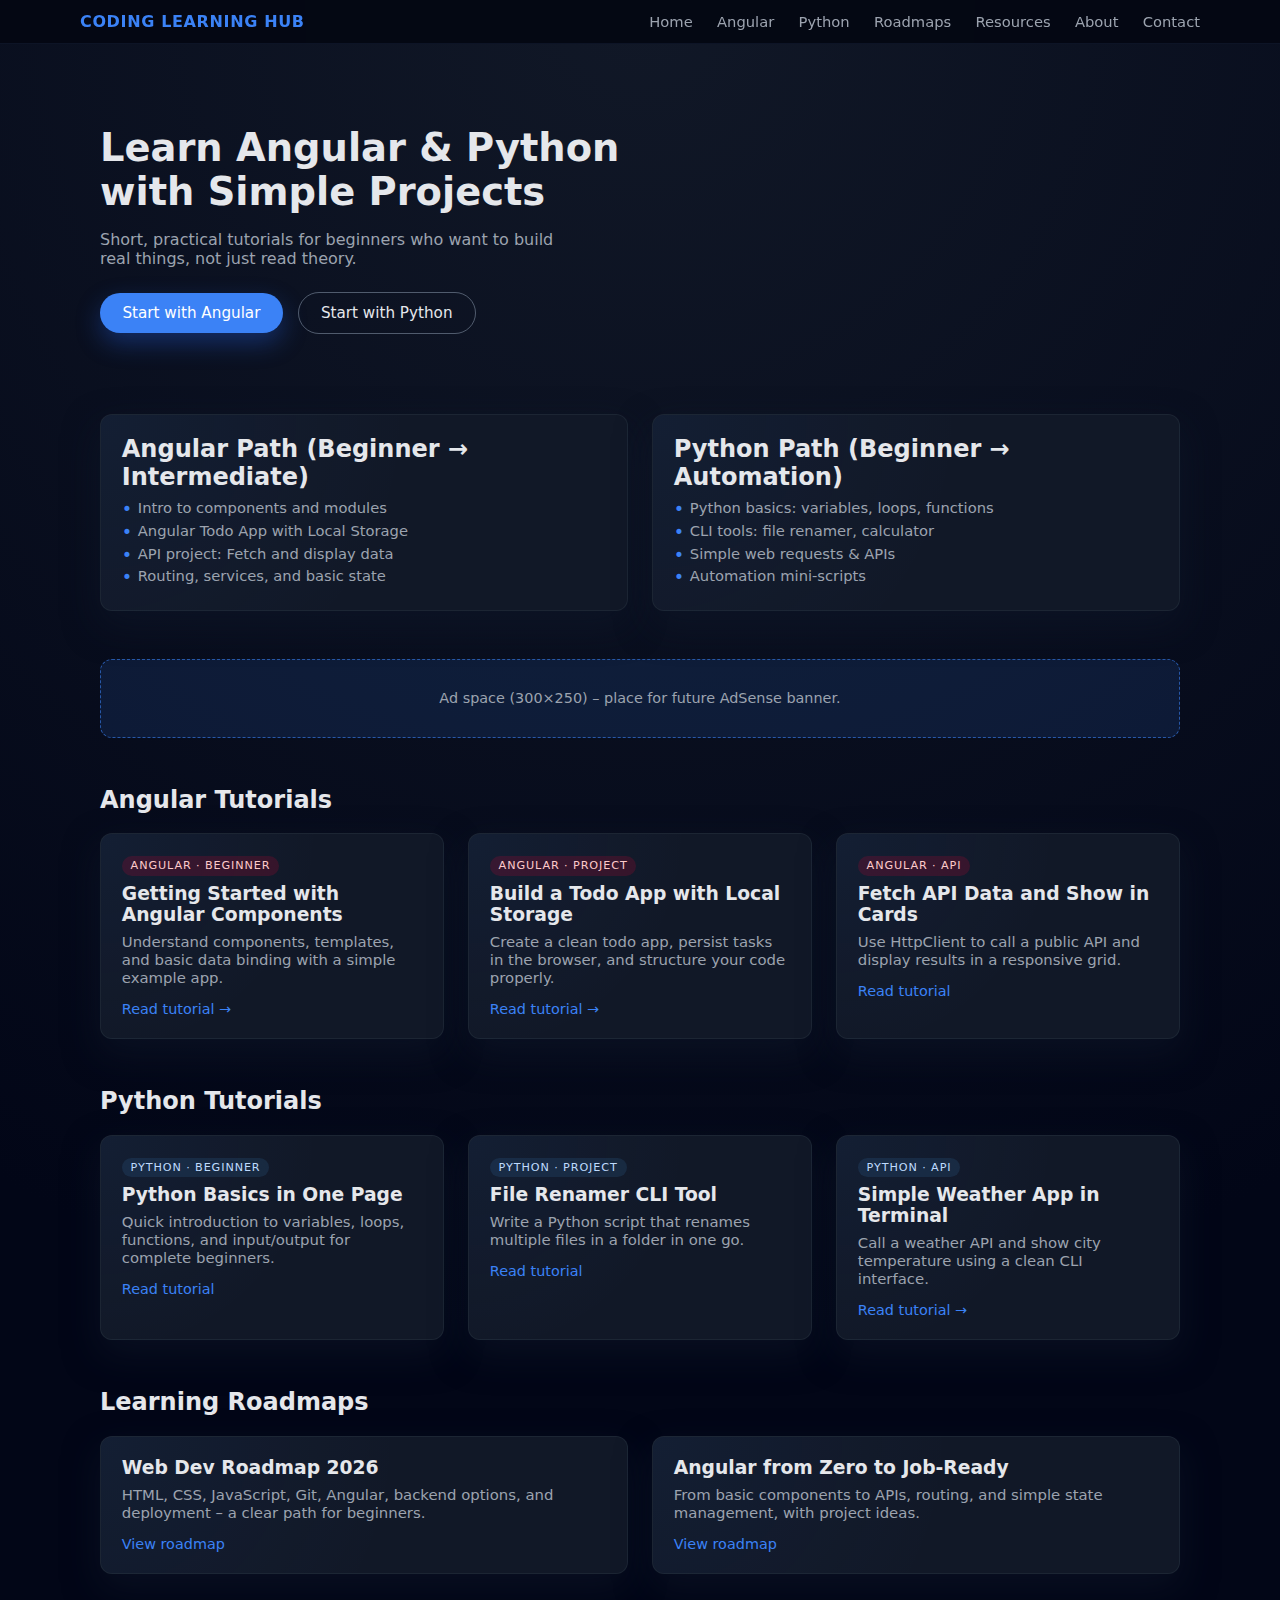
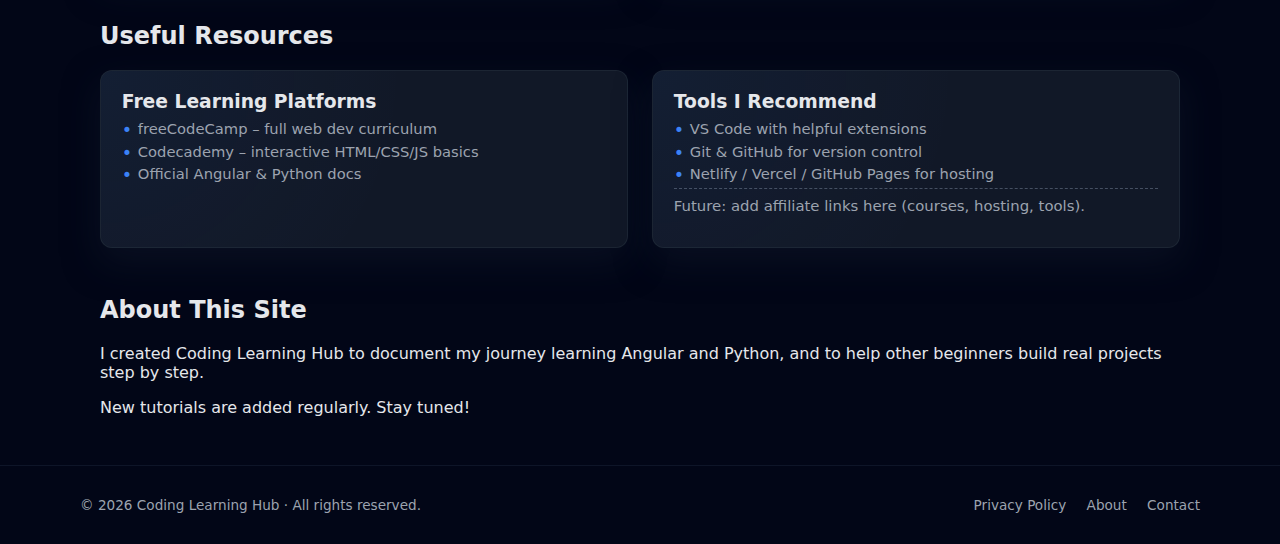
<file: index.html>
<!DOCTYPE html>
<html lang="en">

<head>
    <meta charset="UTF-8" />
    <meta name="viewport" content="width=device-width, initial-scale=1.0" />
    <title>Coding Learning Hub – Angular & Python</title>
    <link rel="stylesheet" href="styles.css" />
</head>

<body>
    <header class="top-bar">
        <div class="container nav">
            <div class="logo">Coding Learning Hub</div>
            <nav>
                <a href="#home">Home</a>
                <a href="#angular">Angular</a>
                <a href="#python">Python</a>
                <a href="#roadmaps">Roadmaps</a>
                <a href="#resources">Resources</a>
                <a href="about.html">About</a>
                <a href="contact.html">Contact</a>

            </nav>
        </div>
    </header>

    <main id="home" class="container">
        <!-- Hero -->
        <section class="hero">
            <div class="hero-text">
                <h1>Learn Angular & Python with Simple Projects</h1>
                <p>Short, practical tutorials for beginners who want to build real things, not just read theory.</p>
                <a href="#angular" class="btn">Start with Angular</a>
                <a href="#python" class="btn btn-outline">Start with Python</a>
            </div>
        </section>

        <!-- Featured paths -->
        <section class="grid two-col section">
            <div class="card">
                <h2>Angular Path (Beginner → Intermediate)</h2>
                <ul class="list">
                    <li>Intro to components and modules</li>
                    <li>Angular Todo App with Local Storage</li>
                    <li>API project: Fetch and display data</li>
                    <li>Routing, services, and basic state</li>
                </ul>
            </div>
            <div class="card">
                <h2>Python Path (Beginner → Automation)</h2>
                <ul class="list">
                    <li>Python basics: variables, loops, functions</li>
                    <li>CLI tools: file renamer, calculator</li>
                    <li>Simple web requests & APIs</li>
                    <li>Automation mini-scripts</li>
                </ul>
            </div>
        </section>

        <!-- Ad placeholder -->
        <section class="section ad-placeholder">
            <p>Ad space (300×250) – place for future AdSense banner.</p>
        </section>

        <!-- Angular tutorials -->
        <section id="angular" class="section">
            <h2>Angular Tutorials</h2>
            <div class="grid three-col">
                <article class="card">
                    <span class="tag angular">Angular · Beginner</span>
                    <h3>Getting Started with Angular Components</h3>
                    <p>Understand components, templates, and basic data binding with a simple example app.</p>
                    <a href="todo-app.html" class="link">Read tutorial →</a>

                </article>
                <article class="card">
                    <span class="tag angular">Angular · Project</span>
                    <h3>Build a Todo App with Local Storage</h3>
                    <p>Create a clean todo app, persist tasks in the browser, and structure your code properly.</p>
                    <a href="todo-app.html" class="link">Read tutorial →</a>

                </article>
                <article class="card">
                    <span class="tag angular">Angular · API</span>
                    <h3>Fetch API Data and Show in Cards</h3>
                    <p>Use HttpClient to call a public API and display results in a responsive grid.</p>
                    <a href="#" class="link">Read tutorial</a>
                </article>
            </div>
        </section>

        <!-- Python tutorials -->
        <section id="python" class="section">
            <h2>Python Tutorials</h2>
            <div class="grid three-col">
                <article class="card">
                    <span class="tag python">Python · Beginner</span>
                    <h3>Python Basics in One Page</h3>
                    <p>Quick introduction to variables, loops, functions, and input/output for complete beginners.</p>
                    <a href="#" class="link">Read tutorial</a>
                </article>
                <article class="card">
                    <span class="tag python">Python · Project</span>
                    <h3>File Renamer CLI Tool</h3>
                    <p>Write a Python script that renames multiple files in a folder in one go.</p>
                    <a href="#" class="link">Read tutorial</a>
                </article>
                <article class="card">
                    <span class="tag python">Python · API</span>
                    <h3>Simple Weather App in Terminal</h3>
                    <p>Call a weather API and show city temperature using a clean CLI interface.</p>
                    <a href="todo-app.html" class="link">Read tutorial →</a>

                </article>
            </div>
        </section>

        <!-- Roadmaps -->
        <section id="roadmaps" class="section">
            <h2>Learning Roadmaps</h2>
            <div class="grid two-col">
                <article class="card">
                    <h3>Web Dev Roadmap 2026</h3>
                    <p>HTML, CSS, JavaScript, Git, Angular, backend options, and deployment – a clear path for
                        beginners.</p>
                    <a href="#" class="link">View roadmap</a>
                </article>
                <article class="card">
                    <h3>Angular from Zero to Job-Ready</h3>
                    <p>From basic components to APIs, routing, and simple state management, with project ideas.</p>
                    <a href="#" class="link">View roadmap</a>
                </article>
            </div>
        </section>

        <!-- Resources -->
        <section id="resources" class="section">
            <h2>Useful Resources</h2>
            <div class="grid two-col">
                <div class="card">
                    <h3>Free Learning Platforms</h3>
                    <ul class="list">
                        <li>freeCodeCamp – full web dev curriculum</li>
                        <li>Codecademy – interactive HTML/CSS/JS basics</li>
                        <li>Official Angular & Python docs</li>
                    </ul>
                </div>
                <div class="card">
                    <h3>Tools I Recommend</h3>
                    <ul class="list">
                        <li>VS Code with helpful extensions</li>
                        <li>Git & GitHub for version control</li>
                        <li>Netlify / Vercel / GitHub Pages for hosting</li>
                    </ul>
                    <p class="note">
                        Future: add affiliate links here (courses, hosting, tools).
                    </p>
                </div>
            </div>
        </section>

        <!-- About -->
        <section id="about" class="section">
            <h2>About This Site</h2>
            <p>
                I created Coding Learning Hub to document my journey learning Angular and Python,
                and to help other beginners build real projects step by step.
            </p>
            <p>
                New tutorials are added regularly. Stay tuned!
            </p>
        </section>
    </main>

    <footer class="footer">
        <div class="container footer-inner">
            <p>© <span id="year"></span> Coding Learning Hub · All rights reserved.</p>
            <p class="footer-links">
                <a href="privacy-policy.html">Privacy Policy</a>
                <a href="about.html">About</a>
                <a href="contact.html">Contact</a>
            </p>

        </div>
    </footer>

    <script>
        document.getElementById("year").textContent = new Date().getFullYear();
    </script>
</body>

</html>
</file>
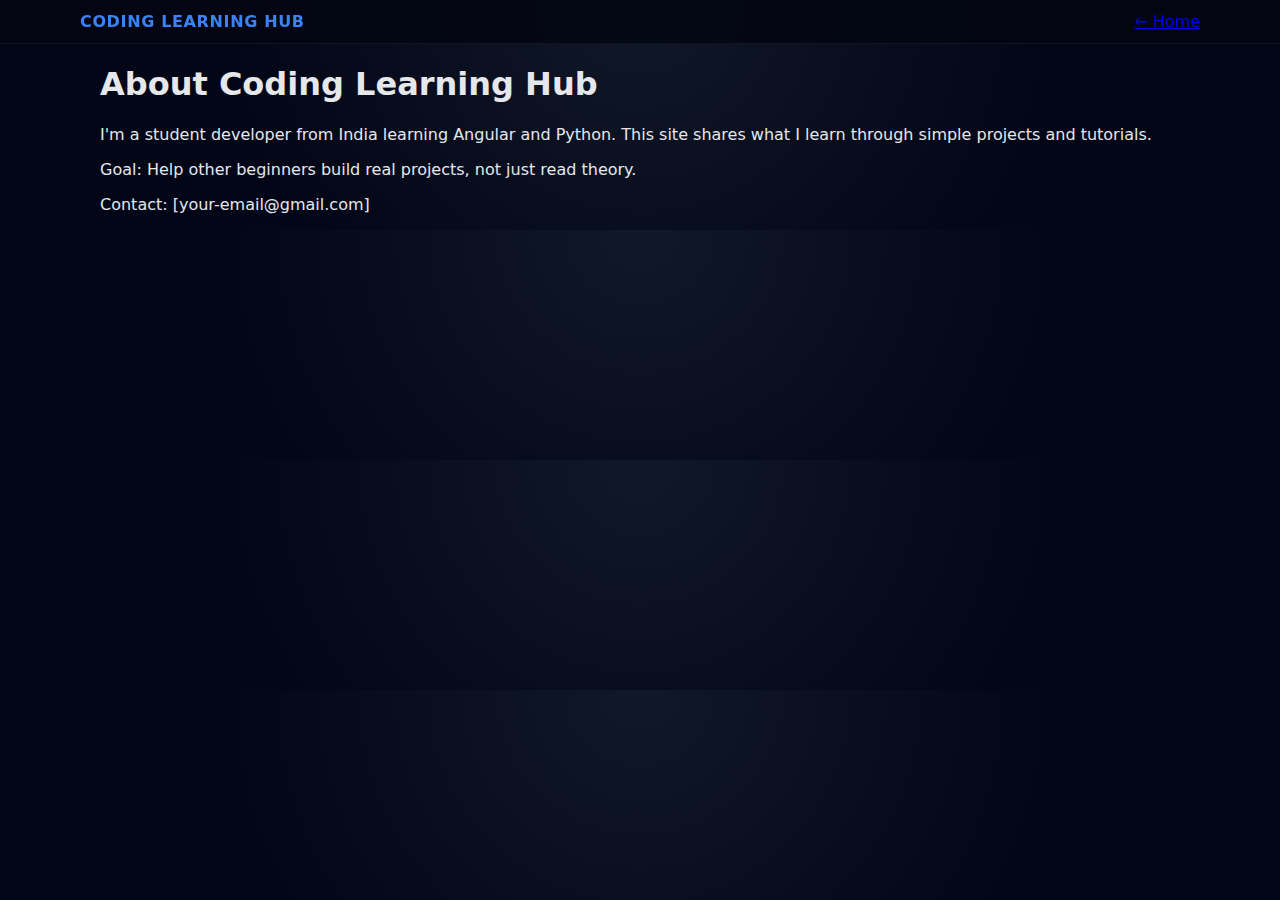
<file: about.html>
<!DOCTYPE html>
<html lang="en">
<head>
  <title>About | Coding Learning Hub</title>
  <link rel="stylesheet" href="styles.css">
</head>
<body>
  <header class="top-bar">
    <div class="container nav">
      <div class="logo">Coding Learning Hub</div>
      <a href="index.html">← Home</a>
    </div>
  </header>
  
  <main class="container">
    <h1>About Coding Learning Hub</h1>
    <p>I'm a student developer from India learning Angular and Python. This site shares what I learn through simple projects and tutorials.</p>
    <p>Goal: Help other beginners build real projects, not just read theory.</p>
    <p>Contact: [your-email@gmail.com]</p>
  </main>
</body>
</html>
</file>
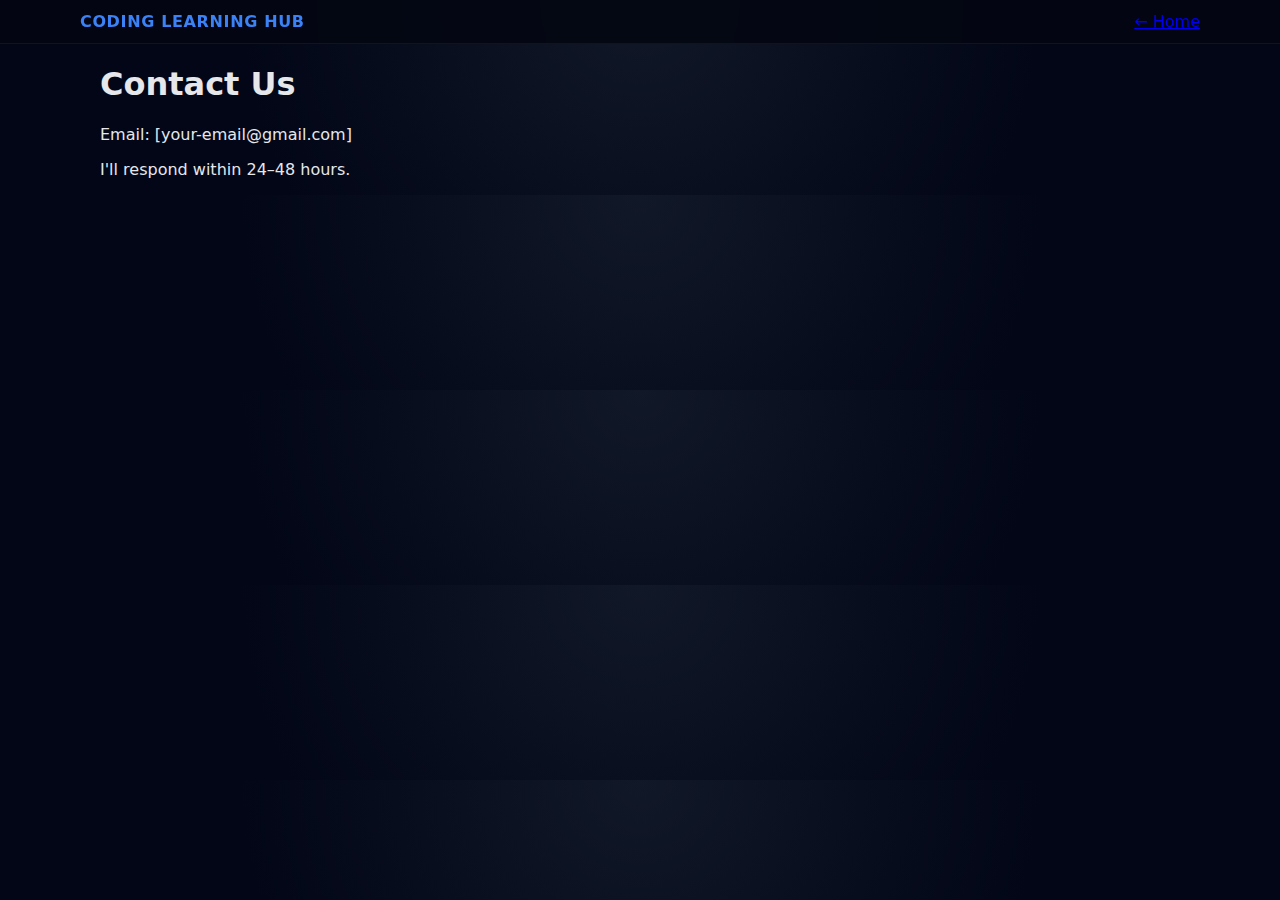
<file: contact.html>
<!DOCTYPE html>
<html lang="en">
<head>
  <title>Contact | Coding Learning Hub</title>
  <link rel="stylesheet" href="styles.css">
</head>
<body>
  <header class="top-bar">
    <div class="container nav">
      <div class="logo">Coding Learning Hub</div>
      <a href="index.html">← Home</a>
    </div>
  </header>
  
  <main class="container">
    <h1>Contact Us</h1>
    <p>Email: [your-email@gmail.com]</p>
    <p>I'll respond within 24–48 hours.</p>
  </main>
</body>
</html>
</file>
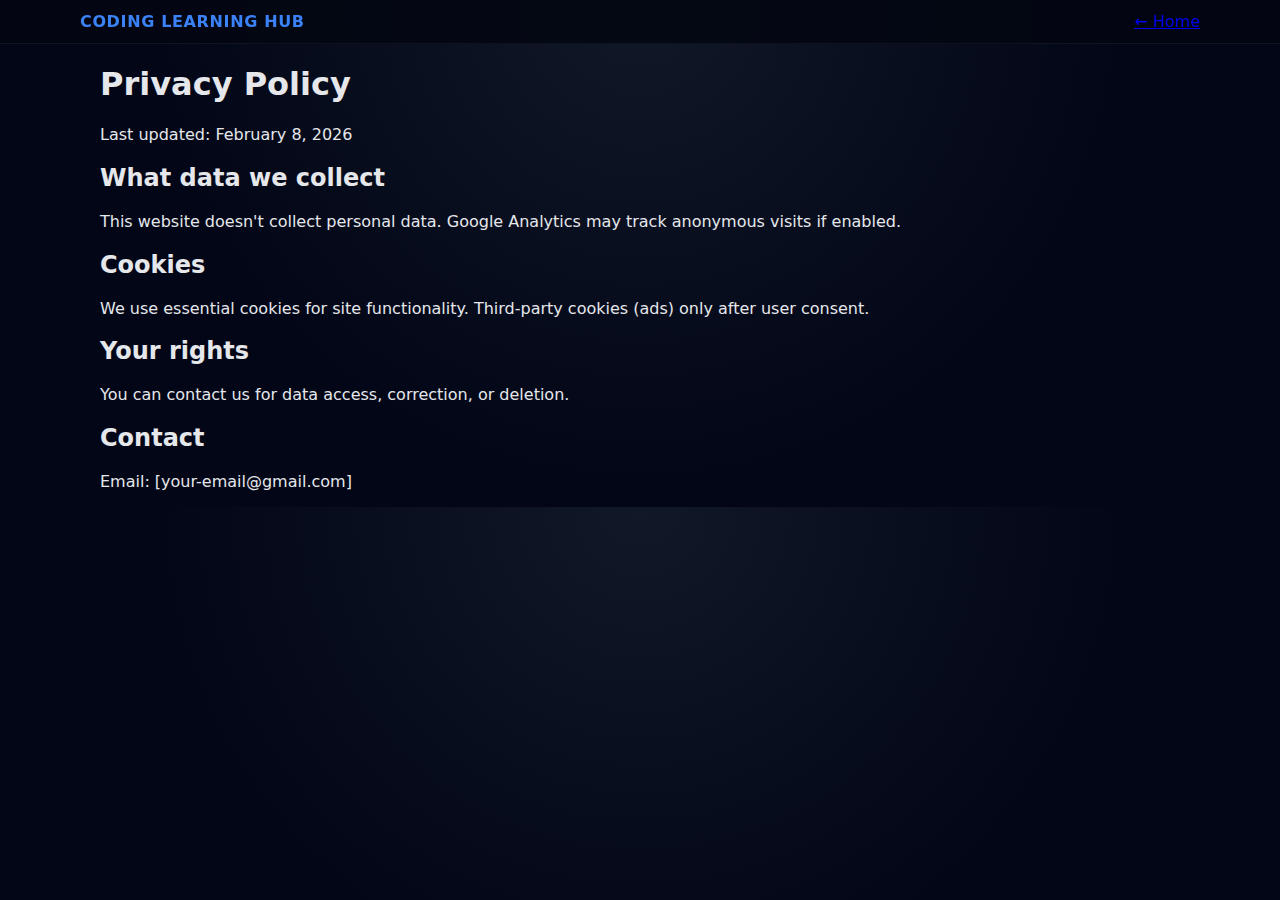
<file: privacy-policy.html>
<!DOCTYPE html>
<html lang="en">
<head>
  <title>Privacy Policy | Coding Learning Hub</title>
  <link rel="stylesheet" href="styles.css">
</head>
<body>
  <header class="top-bar">
    <div class="container nav">
      <div class="logo">Coding Learning Hub</div>
      <a href="index.html">← Home</a>
    </div>
  </header>
  
  <main class="container">
    <h1>Privacy Policy</h1>
    <p>Last updated: February 8, 2026</p>
    
    <h2>What data we collect</h2>
    <p>This website doesn't collect personal data. Google Analytics may track anonymous visits if enabled.</p>
    
    <h2>Cookies</h2>
    <p>We use essential cookies for site functionality. Third-party cookies (ads) only after user consent.</p>
    
    <h2>Your rights</h2>
    <p>You can contact us for data access, correction, or deletion.</p>
    
    <h2>Contact</h2>
    <p>Email: [your-email@gmail.com]</p>
  </main>
</body>
</html>
</file>
<file: styles.css>
:root {
    --bg: #050816;
    --bg-soft: #0b1020;
    --card: #111827;
    --accent: #3b82f6;
    --accent-soft: rgba(59, 130, 246, 0.12);
    --text: #e5e7eb;
    --muted: #9ca3af;
    --border: #1f2937;
    --angular: #dd0031;
    --python: #3776ab;
    --radius: 12px;
}

*,
*::before,
*::after {
    box-sizing: border-box;
}

body {
    margin: 0;
    font-family: system-ui, -apple-system, BlinkMacSystemFont, "Segoe UI", sans-serif;
    background: radial-gradient(circle at top, #111827 0, #020617 60%);
    color: var(--text);
}

/* Layout helpers */
.container {
    width: 100%;
    max-width: 1120px;
    margin: 0 auto;
    padding: 0 1.25rem;
}

.section {
    margin: 3rem 0;
}

/* Header */
.top-bar {
    position: sticky;
    top: 0;
    z-index: 20;
    background: rgba(3, 7, 18, 0.9);
    backdrop-filter: blur(12px);
    border-bottom: 1px solid rgba(15, 23, 42, 0.85);
}

.nav {
    display: flex;
    align-items: center;
    justify-content: space-between;
    padding: 0.75rem 0;
}

.logo {
    font-weight: 700;
    letter-spacing: 0.04em;
    font-size: 1rem;
    text-transform: uppercase;
    color: var(--accent);
}

nav a {
    color: var(--muted);
    text-decoration: none;
    margin-left: 1.2rem;
    font-size: 0.92rem;
    transition: color 0.2s ease, transform 0.15s ease;
}

nav a:hover {
    color: var(--text);
    transform: translateY(-1px);
}

/* Hero */
.hero {
    padding: 3.5rem 0 2rem;
}

.hero-text {
    max-width: 620px;
}

.hero h1 {
    font-size: 2.4rem;
    line-height: 1.15;
    margin-bottom: 0.8rem;
}

.hero p {
    color: var(--muted);
    font-size: 1rem;
    max-width: 480px;
    margin-bottom: 1.5rem;
}

.btn {
    display: inline-block;
    padding: 0.7rem 1.4rem;
    border-radius: 999px;
    background: var(--accent);
    color: #ffffff;
    text-decoration: none;
    font-weight: 500;
    font-size: 0.95rem;
    margin-right: 0.6rem;
    transition: background 0.2s ease, transform 0.15s ease, box-shadow 0.15s ease;
    box-shadow: 0 10px 25px rgba(37, 99, 235, 0.35);
}

.btn:hover {
    background: #2563eb;
    transform: translateY(-1px);
}

.btn-outline {
    background: transparent;
    color: var(--text);
    border: 1px solid rgba(148, 163, 184, 0.5);
    box-shadow: none;
}

.btn-outline:hover {
    background: rgba(15, 23, 42, 0.9);
}

/* Grid & cards */
.grid {
    display: grid;
    gap: 1.5rem;
}

.two-col {
    grid-template-columns: repeat(auto-fit, minmax(260px, 1fr));
}

.three-col {
    grid-template-columns: repeat(auto-fit, minmax(240px, 1fr));
}

.card {
    background: radial-gradient(circle at top left, rgba(59, 130, 246, 0.06), transparent 55%),
        var(--card);
    border-radius: var(--radius);
    border: 1px solid rgba(31, 41, 55, 0.8);
    padding: 1.25rem 1.3rem;
    box-shadow: 0 14px 35px rgba(15, 23, 42, 0.55);
}

.card h2,
.card h3 {
    margin: 0 0 0.5rem;
}

.card p {
    margin: 0.15rem 0 0.75rem;
    color: var(--muted);
    font-size: 0.93rem;
}

/* Lists */
.list {
    list-style: none;
    padding-left: 0;
    margin: 0.5rem 0 0;
}

.list li {
    font-size: 0.92rem;
    color: var(--muted);
    margin-bottom: 0.35rem;
    padding-left: 1rem;
    position: relative;
}

.list li::before {
    content: "•";
    position: absolute;
    left: 0;
    color: var(--accent);
    font-size: 1.1rem;
}

/* Tags and links */
.tag {
    display: inline-block;
    font-size: 0.7rem;
    text-transform: uppercase;
    letter-spacing: 0.08em;
    padding: 0.2rem 0.55rem;
    border-radius: 999px;
    background: rgba(148, 163, 184, 0.12);
    color: var(--muted);
    margin-bottom: 0.45rem;
}

.tag.angular {
    background: rgba(221, 0, 49, 0.18);
    color: #fecaca;
}

.tag.python {
    background: rgba(55, 118, 171, 0.18);
    color: #bfdbfe;
}

.link {
    font-size: 0.9rem;
    color: var(--accent);
    text-decoration: none;
    font-weight: 500;
}

.link:hover {
    text-decoration: underline;
}

/* Ad placeholder */
.ad-placeholder {
    background: var(--accent-soft);
    border-radius: var(--radius);
    border: 1px dashed rgba(59, 130, 246, 0.6);
    padding: 1rem 1.25rem;
    text-align: center;
    color: var(--muted);
    font-size: 0.9rem;
}

/* Note */
.note {
    font-size: 0.84rem;
    color: var(--muted);
    margin-top: 0.75rem;
    border-top: 1px dashed rgba(148, 163, 184, 0.4);
    padding-top: 0.5rem;
}

/* Footer */
.footer {
    border-top: 1px solid rgba(15, 23, 42, 0.9);
    background: #020617;
    margin-top: 3rem;
}

.footer-inner {
    display: flex;
    flex-wrap: wrap;
    align-items: center;
    justify-content: space-between;
    padding: 1.1rem 0;
    font-size: 0.85rem;
    color: var(--muted);
}

.footer-links a {
    color: var(--muted);
    text-decoration: none;
    margin-left: 1rem;
}

.footer-links a:hover {
    color: var(--text);
}

/* Responsive tweaks */
@media (max-width: 720px) {
    nav {
        display: none;
        /* simple for now, you can add a burger menu later */
    }

    .hero {
        padding-top: 2.5rem;
    }

    .hero h1 {
        font-size: 1.9rem;
    }

    .footer-inner {
        flex-direction: column;
        align-items: flex-start;
        gap: 0.4rem;
    }

    .footer-links a {
        margin-left: 0;
        margin-right: 1rem;
    }
}
</file>
